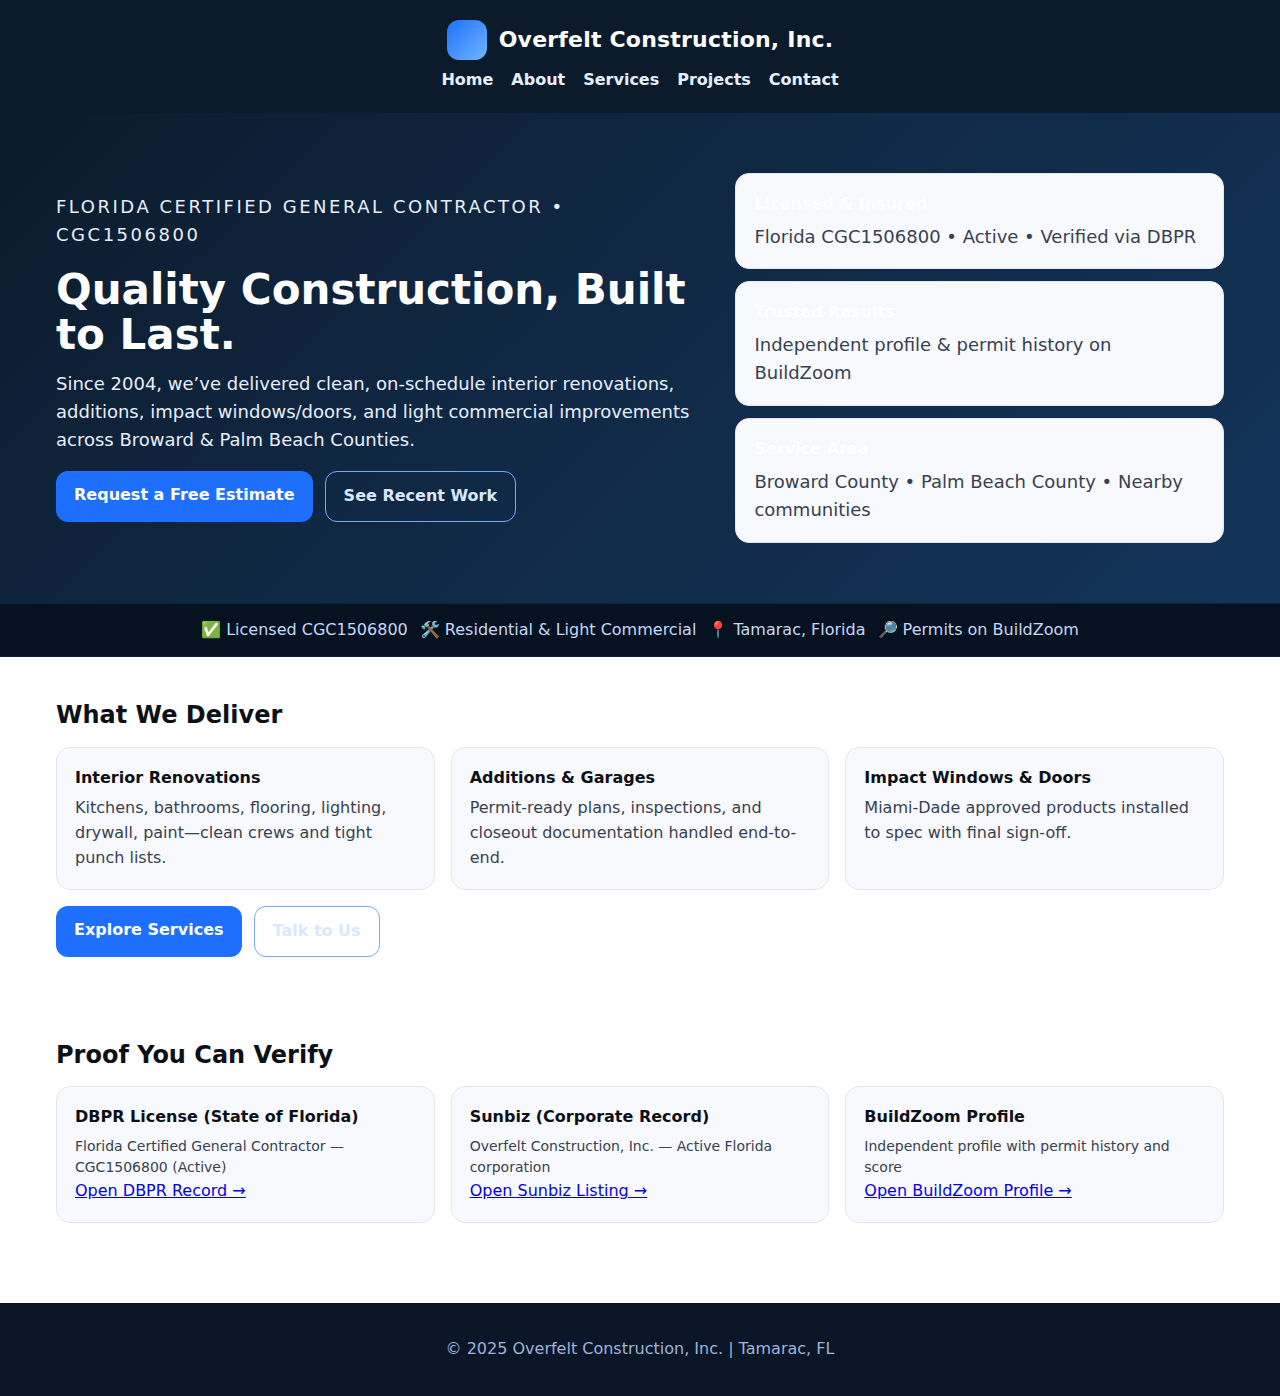
<file: index.html>
<!DOCTYPE html>
<html lang="en">
<head>
  <meta charset="utf-8"/>
  <meta name="viewport" content="width=device-width,initial-scale=1"/>
  <title>Overfelt Construction, Inc. | Licensed Florida General Contractor</title>
  <meta name="description" content="Licensed Florida General Contractor (CGC1506800). Residential & light commercial renovations. Serving Broward & Palm Beach since 2004.">
  <link rel="stylesheet" href="style.css"/>
</head>
<body>

<header>
  <div class="header-wrap">
    <div class="brand">
      <div class="brand-badge" aria-hidden="true"></div>
      <h1>Overfelt Construction, Inc.</h1>
    </div>
    <nav>
      <a href="index.html">Home</a>
      <a href="about.html">About</a>
      <a href="services.html">Services</a>
      <a href="projects.html">Projects</a>
      <a href="contact.html">Contact</a>
    </nav>
  </div>
</header>

<section class="hero">
  <div class="hero-inner">
    <div>
      <p class="kicker">Florida Certified General Contractor • CGC1506800</p>
      <h2>Quality Construction, Built to Last.</h2>
      <p>Since 2004, we’ve delivered clean, on-schedule interior renovations, additions, impact windows/doors, and light commercial improvements across Broward & Palm Beach Counties.</p>
      <div class="cta-row">
        <a class="btn btn-primary" href="contact.html">Request a Free Estimate</a>
        <a class="btn btn-ghost" href="projects.html">See Recent Work</a>
      </div>
    </div>
    <div>
      <!-- simple visual card stack -->
      <div class="card" style="margin-bottom:12px">
        <h4>Licensed & Insured</h4>
        <p class="meta">Florida CGC1506800 • Active • Verified via DBPR</p>
      </div>
      <div class="card" style="margin-bottom:12px">
        <h4>Trusted Results</h4>
        <p class="meta">Independent profile & permit history on BuildZoom</p>
      </div>
      <div class="card">
        <h4>Service Area</h4>
        <p class="meta">Broward County • Palm Beach County • Nearby communities</p>
      </div>
    </div>
  </div>
</section>

<div class="trust">
  <div class="trust-inner">
    <span class="badge">✅ Licensed CGC1506800</span>
    <span class="badge">🛠️ Residential & Light Commercial</span>
    <span class="badge">📍 Tamarac, Florida</span>
    <span class="badge">🔎 Permits on BuildZoom</span>
  </div>
</div>

<section class="section">
  <h3>What We Deliver</h3>
  <div class="cards">
    <div class="card">
      <h4>Interior Renovations</h4>
      <p>Kitchens, bathrooms, flooring, lighting, drywall, paint—clean crews and tight punch lists.</p>
    </div>
    <div class="card">
      <h4>Additions & Garages</h4>
      <p>Permit-ready plans, inspections, and closeout documentation handled end-to-end.</p>
    </div>
    <div class="card">
      <h4>Impact Windows & Doors</h4>
      <p>Miami-Dade approved products installed to spec with final sign-off.</p>
    </div>
  </div>
  <div class="cta-row" style="margin-top:16px">
    <a class="btn btn-primary" href="services.html">Explore Services</a>
    <a class="btn btn-ghost" href="contact.html">Talk to Us</a>
  </div>
</section>

<section class="section">
  <h3>Proof You Can Verify</h3>
  <div class="cards">
    <div class="card">
      <h4>DBPR License (State of Florida)</h4>
      <p class="meta">Florida Certified General Contractor — CGC1506800 (Active)</p>
      <p><a href="https://www.myfloridalicense.com/wl11.asp?mode=0&search=Lic&licType=CGC&licNum=1506800" target="_blank" rel="noopener">Open DBPR Record →</a></p>
    </div>
    <div class="card">
      <h4>Sunbiz (Corporate Record)</h4>
      <p class="meta">Overfelt Construction, Inc. — Active Florida corporation</p>
      <p><a href="https://search.sunbiz.org/Inquiry/CorporationSearch/SearchResults?inquiryType=EntityName&searchTerm=Overfelt%20Construction" target="_blank" rel="noopener">Open Sunbiz Listing →</a></p>
    </div>
    <div class="card">
      <h4>BuildZoom Profile</h4>
      <p class="meta">Independent profile with permit history and score</p>
      <p><a href="https://www.buildzoom.com/contractor/overfelt-construction-inc-fl" target="_blank" rel="noopener">Open BuildZoom Profile →</a></p>
    </div>
  </div>
</section>

<footer>
  <p>© 2025 Overfelt Construction, Inc. | Tamarac, FL</p>
</footer>
</body>
</html>
</file>
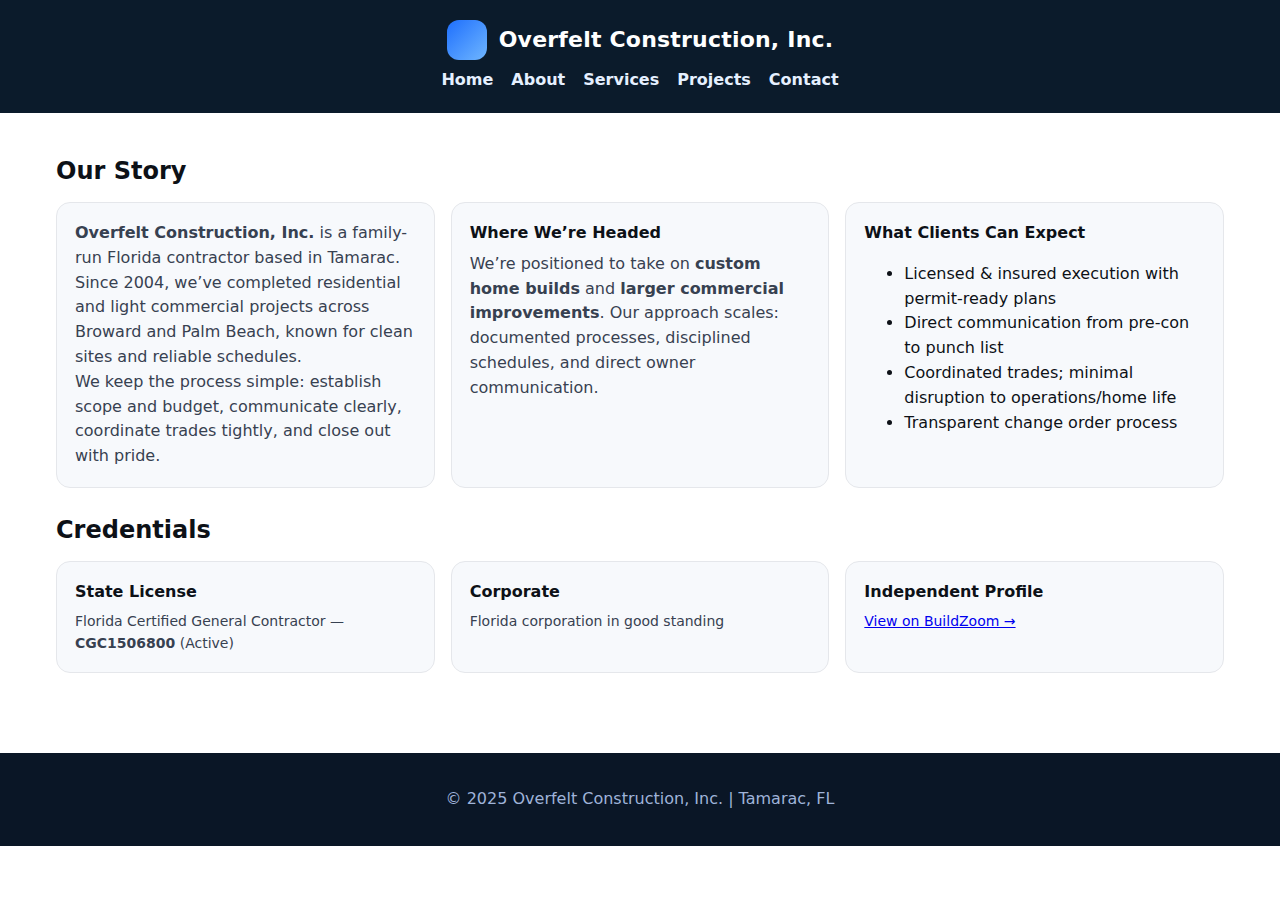
<file: about.html>
<!DOCTYPE html>
<html lang="en">
<head>
  <meta charset="utf-8"/><meta name="viewport" content="width=device-width,initial-scale=1"/>
  <title>About | Overfelt Construction, Inc.</title>
  <meta name="description" content="Family-run Florida GC since 2004. Clear scopes, clean sites, on-time delivery. Now adding custom home builds and scaling commercial work.">
  <link rel="icon" href="favicon.svg" type="image/svg+xml">
  <link rel="stylesheet" href="style.css"/>
</head>
<body>
<header>
  <div class="header-wrap">
    <div class="brand"><div class="brand-badge"></div><h1>Overfelt Construction, Inc.</h1></div>
    <nav><a href="index.html">Home</a><a href="about.html">About</a><a href="services.html">Services</a><a href="projects.html">Projects</a><a href="contact.html">Contact</a></nav>
  </div>
</header>

<section class="section">
  <h3>Our Story</h3>
  <div class="cards">
    <div class="card">
      <p><strong>Overfelt Construction, Inc.</strong> is a family-run Florida contractor based in Tamarac. Since 2004, we’ve completed residential and light commercial projects across Broward and Palm Beach, known for clean sites and reliable schedules.</p>
      <p>We keep the process simple: establish scope and budget, communicate clearly, coordinate trades tightly, and close out with pride.</p>
    </div>
    <div class="card">
      <h4>Where We’re Headed</h4>
      <p>We’re positioned to take on <strong>custom home builds</strong> and <strong>larger commercial improvements</strong>. Our approach scales: documented processes, disciplined schedules, and direct owner communication.</p>
    </div>
    <div class="card">
      <h4>What Clients Can Expect</h4>
      <ul>
        <li>Licensed & insured execution with permit-ready plans</li>
        <li>Direct communication from pre-con to punch list</li>
        <li>Coordinated trades; minimal disruption to operations/home life</li>
        <li>Transparent change order process</li>
      </ul>
    </div>
  </div>

  <h3 style="margin-top:24px">Credentials</h3>
  <div class="cards">
    <div class="card"><h4>State License</h4><p class="meta">Florida Certified General Contractor — <strong>CGC1506800</strong> (Active)</p></div>
    <div class="card"><h4>Corporate</h4><p class="meta">Florida corporation in good standing</p></div>
    <div class="card"><h4>Independent Profile</h4><p class="meta"><a href="https://www.buildzoom.com/contractor/overfelt-construction-inc-fl" target="_blank" rel="noopener">View on BuildZoom →</a></p></div>
  </div>
</section>

<footer><p>© 2025 Overfelt Construction, Inc. | Tamarac, FL</p></footer>
</body>
</html>
</file>
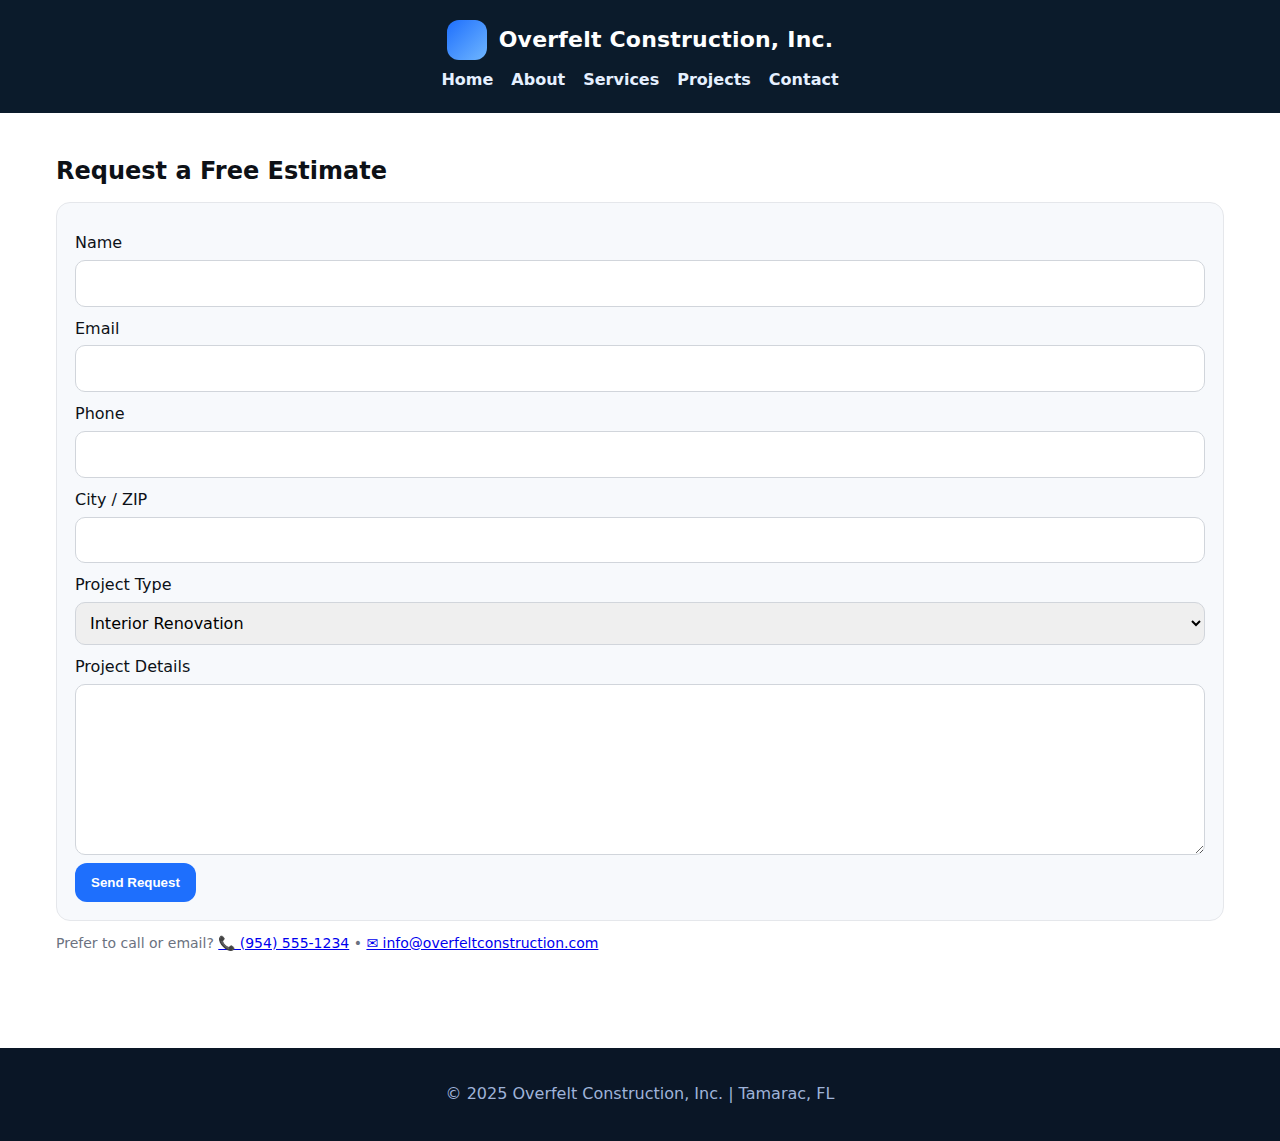
<file: contact.html>
<!DOCTYPE html>
<html lang="en">
<head>
  <meta charset="utf-8"/><meta name="viewport" content="width=device-width,initial-scale=1"/>
  <title>Contact | Overfelt Construction, Inc.</title>
  <meta name="description" content="Request a free estimate. Licensed General Contractor serving Broward & Palm Beach.">
  <link rel="stylesheet" href="style.css"/>
</head>
<body>
<header>
  <div class="header-wrap">
    <div class="brand"><div class="brand-badge"></div><h1>Overfelt Construction, Inc.</h1></div>
    <nav><a href="index.html">Home</a><a href="about.html">About</a><a href="services.html">Services</a><a href="projects.html">Projects</a><a href="contact.html">Contact</a></nav>
  </div>
</header>

<section class="section">
  <h3>Request a Free Estimate</h3>
  <form name="estimate" method="POST" data-netlify="true" netlify-honeypot="bot-field" action="/thank-you.html">
    <input type="hidden" name="form-name" value="estimate"/>
    <p style="display:none"><label>Don’t fill this out if you’re human: <input name="bot-field"/></label></p>

    <label for="name">Name</label><input id="name" name="Name" required>
    <label for="email">Email</label><input id="email" type="email" name="Email" required>
    <label for="phone">Phone</label><input id="phone" type="tel" name="Phone" required>
    <label for="city">City / ZIP</label><input id="city" name="CityZip">

    <label for="type">Project Type</label>
    <select id="type" name="Project Type">
      <option>Interior Renovation</option><option>Bathroom/Kitchen</option>
      <option>Addition/Garage</option><option>Impact Windows/Doors</option>
      <option>Light Commercial</option><option>Other</option>
    </select>

    <label for="details">Project Details</label><textarea id="details" rows="6" name="Details"></textarea>

    <button type="submit">Send Request</button>
  </form>

  <p class="meta" style="margin-top:12px">
    Prefer to call or email?
    <a href="tel:+19545551234">📞 (954) 555-1234</a> •
    <a href="mailto:info@overfeltconstruction.com">✉ info@overfeltconstruction.com</a>
  </p>
</section>

<footer><p>© 2025 Overfelt Construction, Inc. | Tamarac, FL</p></footer>
</body>
</html>
</file>
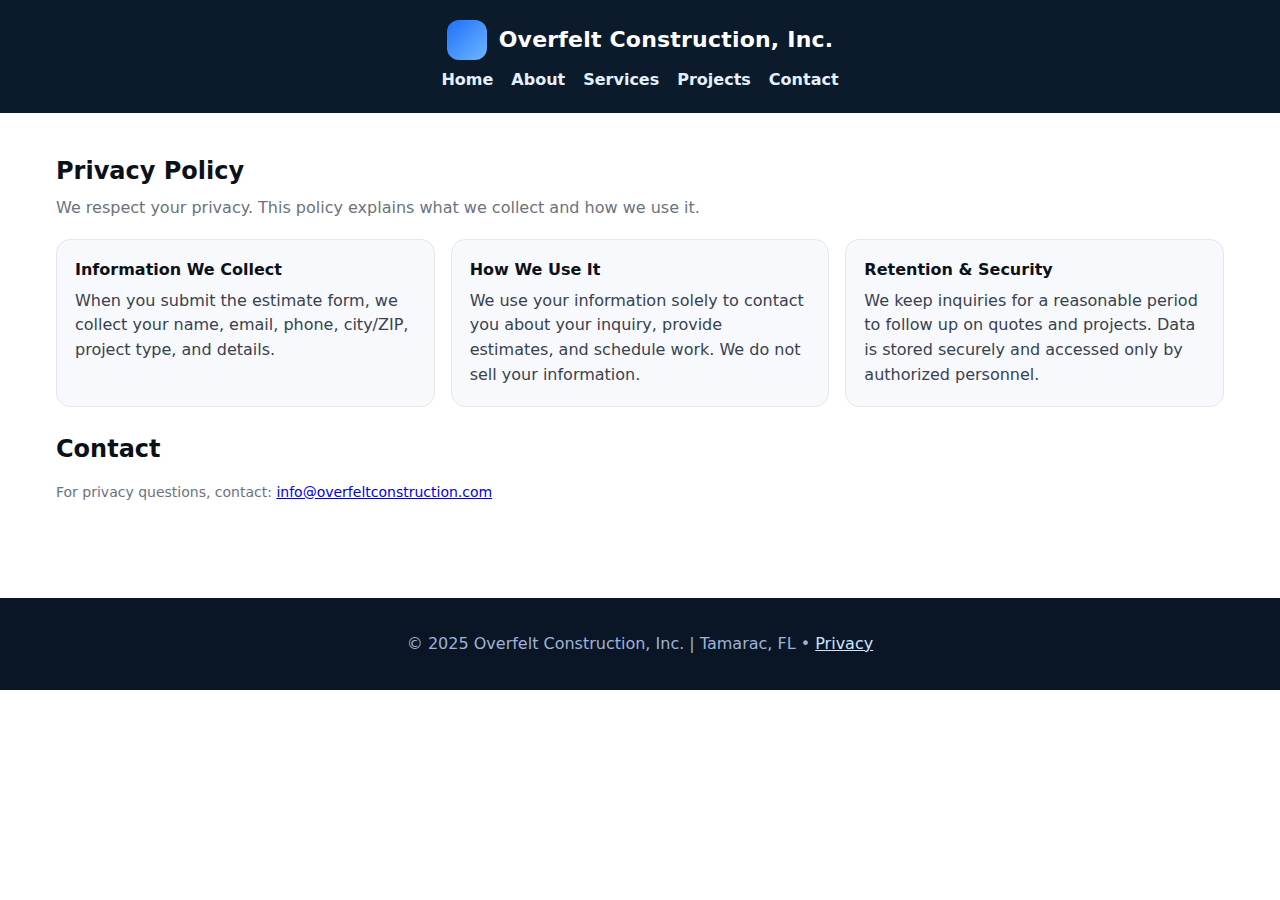
<file: privacy.html>
<!DOCTYPE html>
<html lang="en">
<head>
  <meta charset="utf-8"/><meta name="viewport" content="width=device-width,initial-scale=1"/>
  <title>Privacy Policy | Overfelt Construction, Inc.</title>
  <link rel="icon" href="favicon.svg" type="image/svg+xml">
  <link rel="stylesheet" href="style.css"/>
</head>
<body>
<header>
  <div class="header-wrap">
    <div class="brand"><div class="brand-badge"></div><h1>Overfelt Construction, Inc.</h1></div>
    <nav><a href="index.html">Home</a><a href="about.html">About</a><a href="services.html">Services</a><a href="projects.html">Projects</a><a href="contact.html">Contact</a></nav>
  </div>
</header>

<section class="section">
  <h3>Privacy Policy</h3>
  <p class="sub">We respect your privacy. This policy explains what we collect and how we use it.</p>

  <div class="cards">
    <div class="card">
      <h4>Information We Collect</h4>
      <p>When you submit the estimate form, we collect your name, email, phone, city/ZIP, project type, and details.</p>
    </div>
    <div class="card">
      <h4>How We Use It</h4>
      <p>We use your information solely to contact you about your inquiry, provide estimates, and schedule work. We do not sell your information.</p>
    </div>
    <div class="card">
      <h4>Retention & Security</h4>
      <p>We keep inquiries for a reasonable period to follow up on quotes and projects. Data is stored securely and accessed only by authorized personnel.</p>
    </div>
  </div>

  <h3 style="margin-top:24px">Contact</h3>
  <p class="meta">For privacy questions, contact: <a href="mailto:info@overfeltconstruction.com">info@overfeltconstruction.com</a></p>
</section>

<footer>
  <p>© 2025 Overfelt Construction, Inc. | Tamarac, FL • <a href="privacy.html">Privacy</a></p>
</footer>
</body>
</html>
</file>
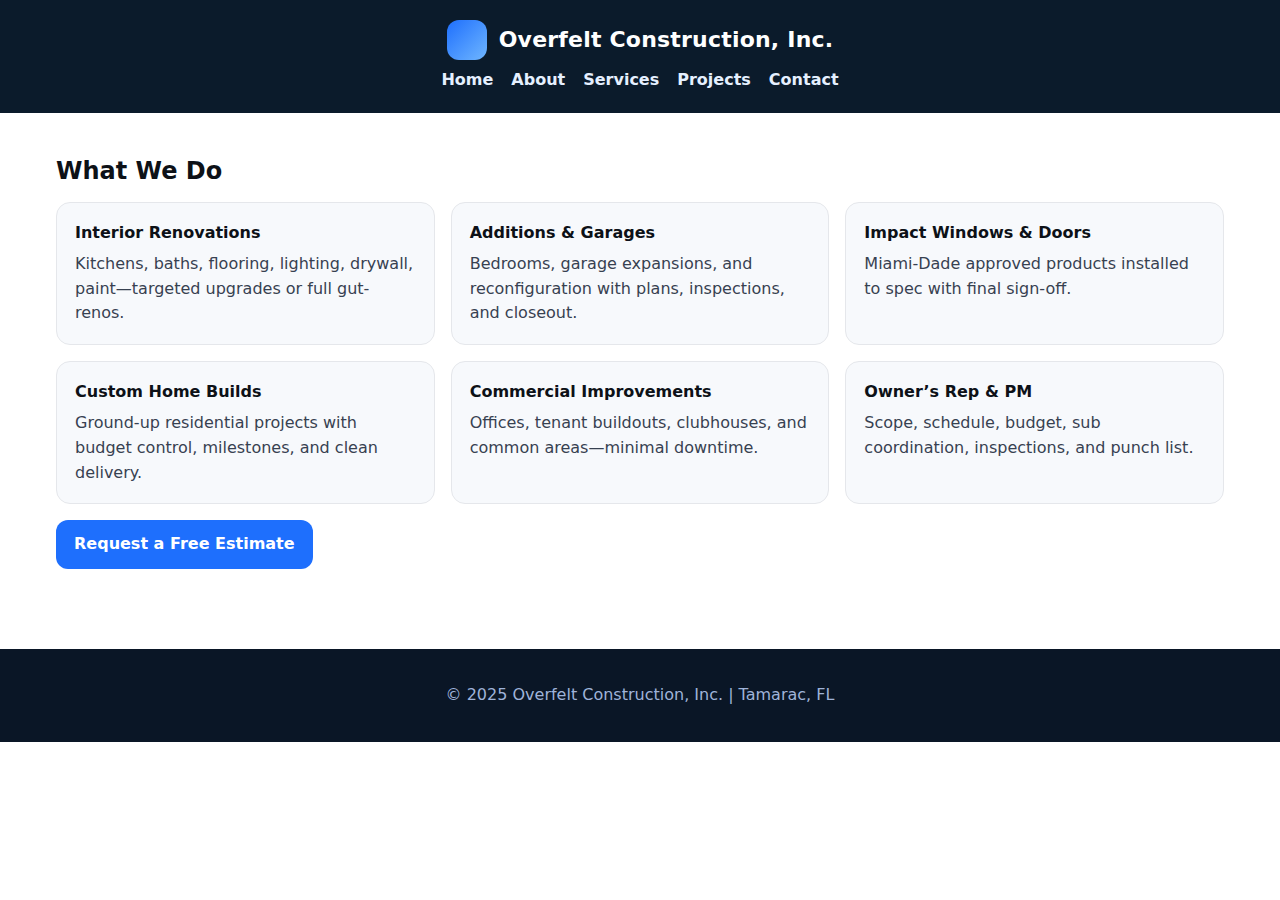
<file: services.html>
<!DOCTYPE html>
<html lang="en">
<head>
  <meta charset="utf-8"/><meta name="viewport" content="width=device-width,initial-scale=1"/>
  <title>Services | Overfelt Construction, Inc.</title>
  <meta name="description" content="Interior renovations, additions, impact windows/doors, custom homes, and commercial improvements.">
  <link rel="icon" href="favicon.svg" type="image/svg+xml">
  <link rel="stylesheet" href="style.css"/>
</head>
<body>
<header>
  <div class="header-wrap">
    <div class="brand"><div class="brand-badge"></div><h1>Overfelt Construction, Inc.</h1></div>
    <nav><a href="index.html">Home</a><a href="about.html">About</a><a href="services.html">Services</a><a href="projects.html">Projects</a><a href="contact.html">Contact</a></nav>
  </div>
</header>

<section class="section">
  <h3>What We Do</h3>
  <div class="cards">
    <div class="card"><h4>Interior Renovations</h4><p>Kitchens, baths, flooring, lighting, drywall, paint—targeted upgrades or full gut-renos.</p></div>
    <div class="card"><h4>Additions & Garages</h4><p>Bedrooms, garage expansions, and reconfiguration with plans, inspections, and closeout.</p></div>
    <div class="card"><h4>Impact Windows & Doors</h4><p>Miami-Dade approved products installed to spec with final sign-off.</p></div>
    <div class="card"><h4>Custom Home Builds</h4><p>Ground-up residential projects with budget control, milestones, and clean delivery.</p></div>
    <div class="card"><h4>Commercial Improvements</h4><p>Offices, tenant buildouts, clubhouses, and common areas—minimal downtime.</p></div>
    <div class="card"><h4>Owner’s Rep & PM</h4><p>Scope, schedule, budget, sub coordination, inspections, and punch list.</p></div>
  </div>
  <div class="cta-row" style="margin-top:16px"><a class="btn btn-primary" href="contact.html">Request a Free Estimate</a></div>
</section>

<footer><p>© 2025 Overfelt Construction, Inc. | Tamarac, FL</p></footer>
</body>
</html>
</file>
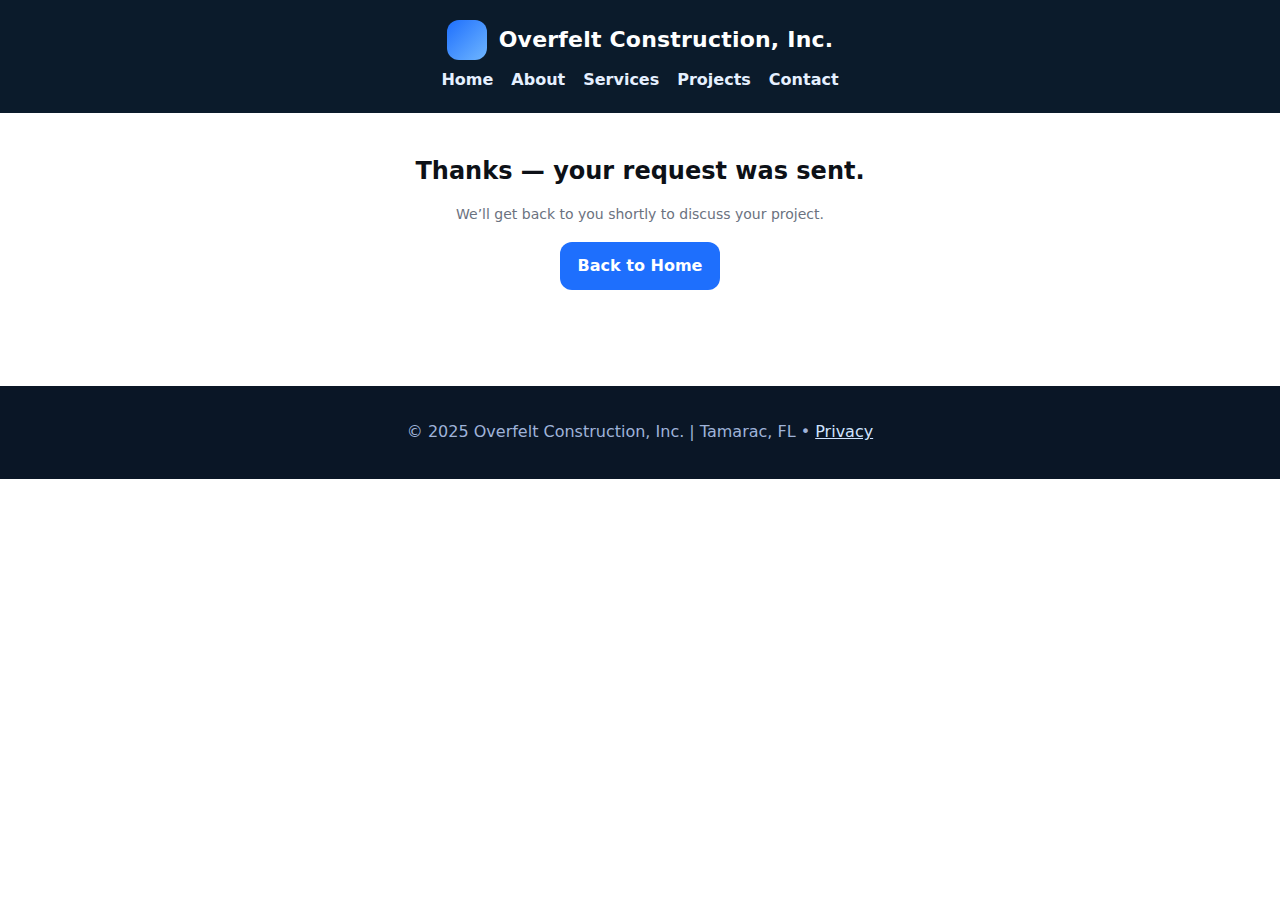
<file: thank-you.html>
<!DOCTYPE html>
<html lang="en">
<head>
  <meta charset="utf-8"/><meta name="viewport" content="width=device-width,initial-scale=1"/>
  <title>Thank You | Overfelt Construction, Inc.</title>
  <link rel="icon" href="favicon.svg" type="image/svg+xml">
  <link rel="stylesheet" href="style.css"/>
  <meta property="og:title" content="Overfelt Construction — Thank You">
  <meta property="og:image" content="https://overfelt.dssenterprisesusa.llc/og-image.svg">
</head>
<body>
<header>
  <div class="header-wrap">
    <div class="brand"><div class="brand-badge"></div><h1>Overfelt Construction, Inc.</h1></div>
    <nav><a href="index.html">Home</a><a href="about.html">About</a><a href="services.html">Services</a><a href="projects.html">Projects</a><a href="contact.html">Contact</a></nav>
  </div>
</header>

<section class="section" style="text-align:center">
  <h3>Thanks — your request was sent.</h3>
  <p class="meta">We’ll get back to you shortly to discuss your project.</p>
  <p><a class="btn btn-primary" href="index.html">Back to Home</a></p>
</section>

<footer>
  <p>© 2025 Overfelt Construction, Inc. | Tamarac, FL • <a href="privacy.html">Privacy</a></p>
</footer>
</body>
</html>
</file>
<file: style.css>
/* Brand palette (BuildZoom-inspired blues + calm gray) */
:root{
  --bg:#0b1b2b;          /* deep navy */
  --brand:#1e6ffd;       /* blue accent */
  --brand-2:#6fb6ff;     /* light blue */
  --ink:#0d1117;         /* body text */
  --muted:#6b7280;       /* warm gray */
  --card:#f7f9fc;        /* off-white */
  --line:#e5e7eb;
  --pill-bg:#0e213f;
  --pill-line:#1e3563;
}
*{box-sizing:border-box}
html,body{margin:0;padding:0}
body{font-family:system-ui,-apple-system,Segoe UI,Roboto,Arial,sans-serif;color:var(--ink);background:#fff;line-height:1.55}

/* Header */
header{background:var(--bg);color:#fff;text-align:center;padding:20px 16px;position:sticky;top:0;z-index:30}
.header-wrap{max-width:1200px;margin:0 auto}
.brand{display:flex;gap:12px;align-items:center;justify-content:center}
.brand-badge{width:40px;height:40px;border-radius:12px;background:linear-gradient(135deg,var(--brand),var(--brand-2))}
.brand h1{font-size:22px;margin:0;font-weight:800;letter-spacing:.2px}
nav{margin-top:8px;display:flex;gap:18px;justify-content:center;flex-wrap:wrap}
nav a{color:#e5f0ff;text-decoration:none;font-weight:700}
nav a:hover{color:#fff;text-decoration:underline}

/* Hero */
.hero{background:linear-gradient(135deg,var(--bg) 0%, #102742 40%, #12345a 100%);color:#fff}
.hero-inner{max-width:1200px;margin:0 auto;display:grid;grid-template-columns:1.2fr .9fr;gap:28px;align-items:center;padding:60px 16px}
@media (max-width:980px){.hero-inner{grid-template-columns:1fr}}
.kicker{color:var(--brand-2);text-transform:uppercase;letter-spacing:.14em;font-size:12px;margin:0 0 8px}
.hero h2{font-size:42px;line-height:1.08;margin:0 0 12px}
.hero p{margin:0 0 18px;color:#e7effa;font-size:18px}
.cta-row{display:flex;gap:12px;flex-wrap:wrap}
.btn{display:inline-block;padding:12px 18px;border-radius:12px;text-decoration:none;font-weight:800}
.btn-primary{background:var(--brand);color:#fff}
.btn-primary:hover{filter:brightness(1.08)}
.btn-ghost{border:1px solid #7aa7ff;color:#dbe7ff}
.btn-ghost:hover{background:#0d2342}

/* Image strip */
.strip{display:grid;grid-template-columns:repeat(3,1fr);gap:10px}
.strip img{width:100%;height:140px;object-fit:cover;border-radius:12px;border:1px solid #0f2240}

/* Trust pills */
.trust{background:#061220;color:#c7d7f8;border-top:1px solid #0f2240;border-bottom:1px solid #0f2240}
.trust-inner{max-width:1200px;margin:0 auto;padding:14px 16px;display:flex;gap:12px;justify-content:center;flex-wrap:wrap}
.pill{display:flex;align-items:center;gap:8px;background:var(--pill-bg);color:#dbe7ff;padding:8px 12px;border-radius:999px;border:1px solid var(--pill-line);font-size:14px}

/* Sections */
.section{max-width:1200px;margin:0 auto;padding:40px 16px}
h3{font-size:24px;margin:0 0 12px}
.sub{color:var(--muted);margin:-6px 0 18px}
.cards{display:grid;grid-template-columns:repeat(3,1fr);gap:16px}
@media (max-width:1100px){.cards{grid-template-columns:1fr 1fr}}
@media (max-width:680px){.cards{grid-template-columns:1fr}}
.card{background:var(--card);border:1px solid var(--line);border-radius:14px;padding:18px}
.card h4{margin:0 0 6px}
.card p{margin:0;color:#374151}

/* Projects grid (thumbs) */
.projects{display:grid;grid-template-columns:repeat(3,1fr);gap:16px}
@media (max-width:1100px){.projects{grid-template-columns:1fr 1fr}}
@media (max-width:680px){.projects{grid-template-columns:1fr}}
.thumb{width:100%;height:160px;object-fit:cover;border-radius:12px;border:1px solid var(--line);margin-bottom:10px}
.meta{color:var(--muted);font-size:14px}

/* Contact form */
form{background:var(--card);border:1px solid var(--line);border-radius:14px;padding:18px}
label{display:block;margin:10px 0 4px}
input,select,textarea{width:100%;padding:10px;border:1px solid #d1d5db;border-radius:10px;font:inherit}
button{padding:12px 16px;border:0;border-radius:12px;background:var(--brand);color:#fff;font-weight:800;cursor:pointer}
button:hover{filter:brightness(1.08)}

/* Footer */
footer{background:#0a1626;color:#9fb3d9;text-align:center;padding:18px 16px;margin-top:40px}
footer a{color:#cfe3ff}
</file>
